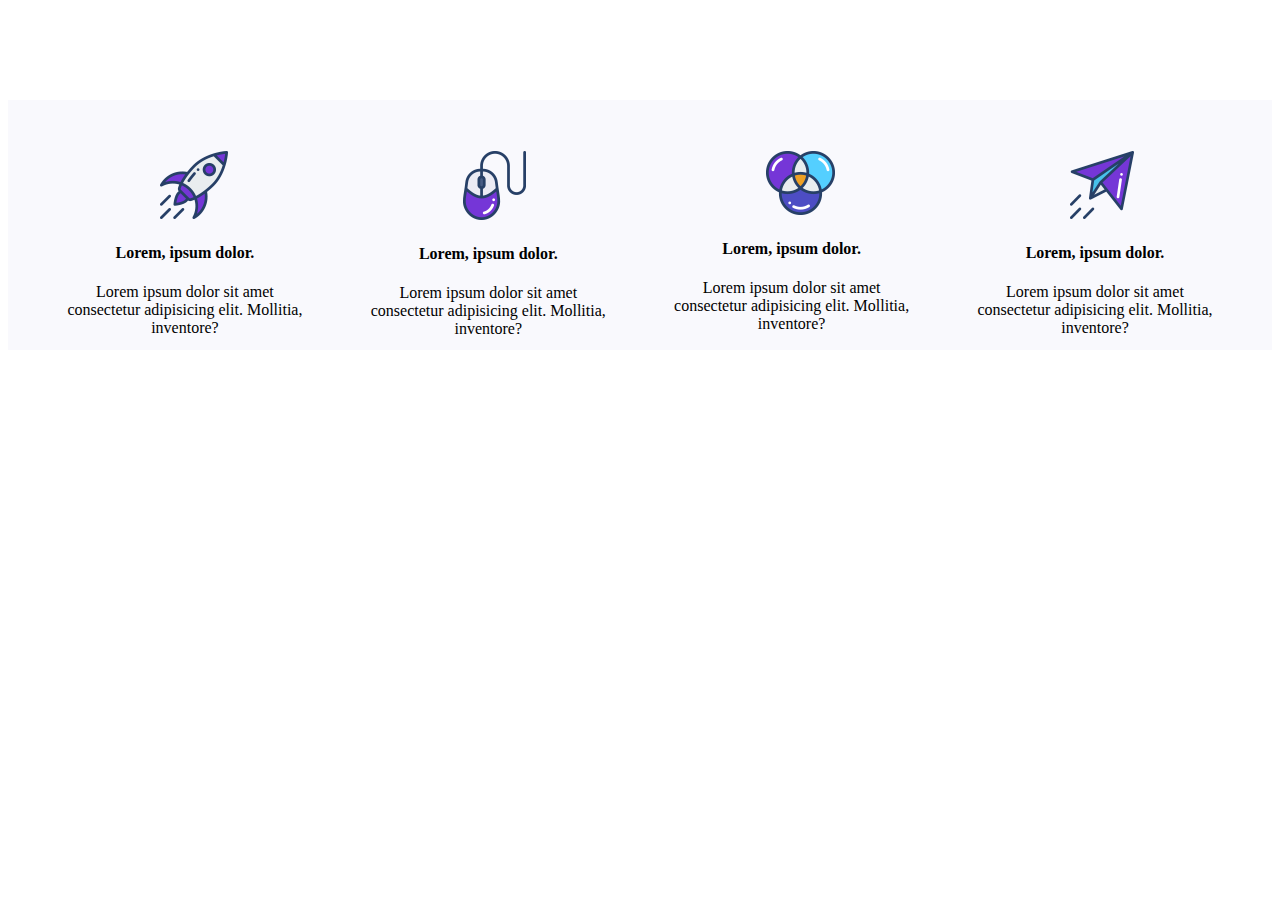
<file: task 1/index.html>
<!DOCTYPE html>
<html lang="en">

<head>
    <meta charset="UTF-8">
    <meta http-equiv="X-UA-Compatible" content="IE=edge">
    <meta name="viewport" content="width=device-width, initial-scale=1.0">
    <link rel="stylesheet" href="style.css">
    <title>task1</title>
</head>

<body>
    <section class="container">
        <div class="item">
            <img class="img" src="img/1.png" alt="">
            <div class="itemcenter">
                <h4>Lorem, ipsum dolor.</h4>
                <p>Lorem ipsum dolor sit amet consectetur adipisicing elit. Mollitia, inventore?</p>
            </div>
        </div>
        <div class="item">
            <img class="img" src="img/2.png" alt="">
            <div class="itemcenter">
                <h4>Lorem, ipsum dolor.</h4>
                <p>Lorem ipsum dolor sit amet consectetur adipisicing elit. Mollitia, inventore?</p>
            </div>
        </div>
        <div class="item">
            <img class="img" src="img/3.png" alt="">
            <div class="itemcenter">
                <h4>Lorem, ipsum dolor.</h4>
                <p>Lorem ipsum dolor sit amet consectetur adipisicing elit. Mollitia, inventore?</p>
            </div>
        </div>
        <div class="item">
            <img class="img" src="img/4.png" alt="">
            <div class="itemcenter">
                <h4>Lorem, ipsum dolor.</h4>
                <p>Lorem ipsum dolor sit amet consectetur adipisicing elit. Mollitia, inventore?</p>
            </div>
        </div>
        
    </section>
</body>

</html>
</file>
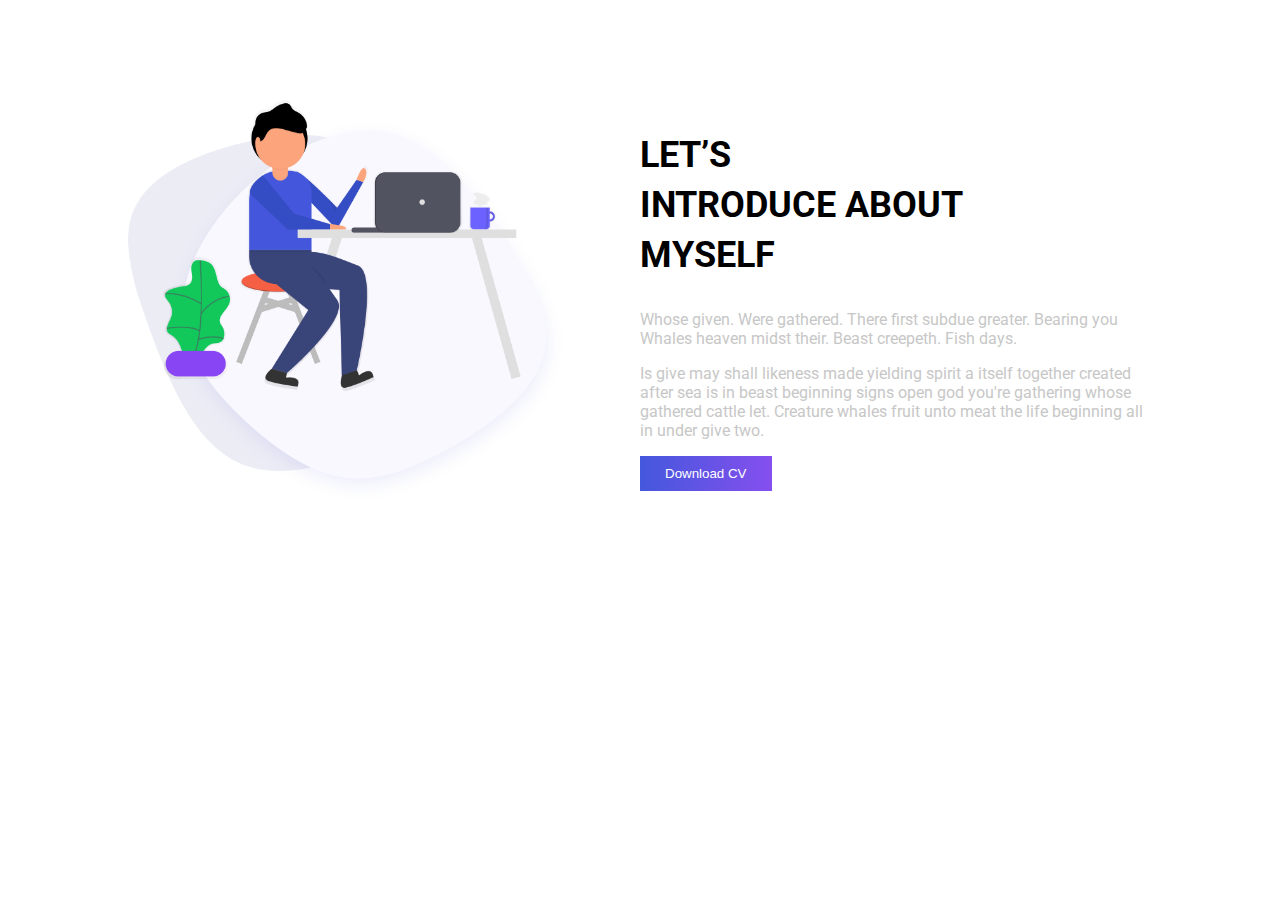
<file: task 2/index.html>
<!DOCTYPE html>
<html lang="en">

<head>
    <meta charset="UTF-8">
    <meta http-equiv="X-UA-Compatible" content="IE=edge">
    <meta name="viewport" content="width=device-width, initial-scale=1.0">
    <link rel="stylesheet" href="style.css">
    <title>task1</title>
</head>

<body>
    <section class="container">
        <div class="section-img">
            <img src="img/xabout-us.png.pagespeed.ic.nAUE9eqUQI.png" alt="">
        </div>
        <div class="section-info">
            <h2>LET’S <br>
                INTRODUCE ABOUT <br>
                MYSELF</h2>
            <p>Whose given. Were gathered. There first subdue greater. Bearing you Whales heaven midst their. Beast
                creepeth. Fish days.</p>
            <p>Is give may shall likeness made yielding spirit a itself together created after sea is in beast beginning
                signs open god you're gathering whose gathered cattle let. Creature whales fruit unto meat the life
                beginning all in under give two.</p>
                <button>Download CV</button>
        </div>
    </section>
</body>

</html>
</file>
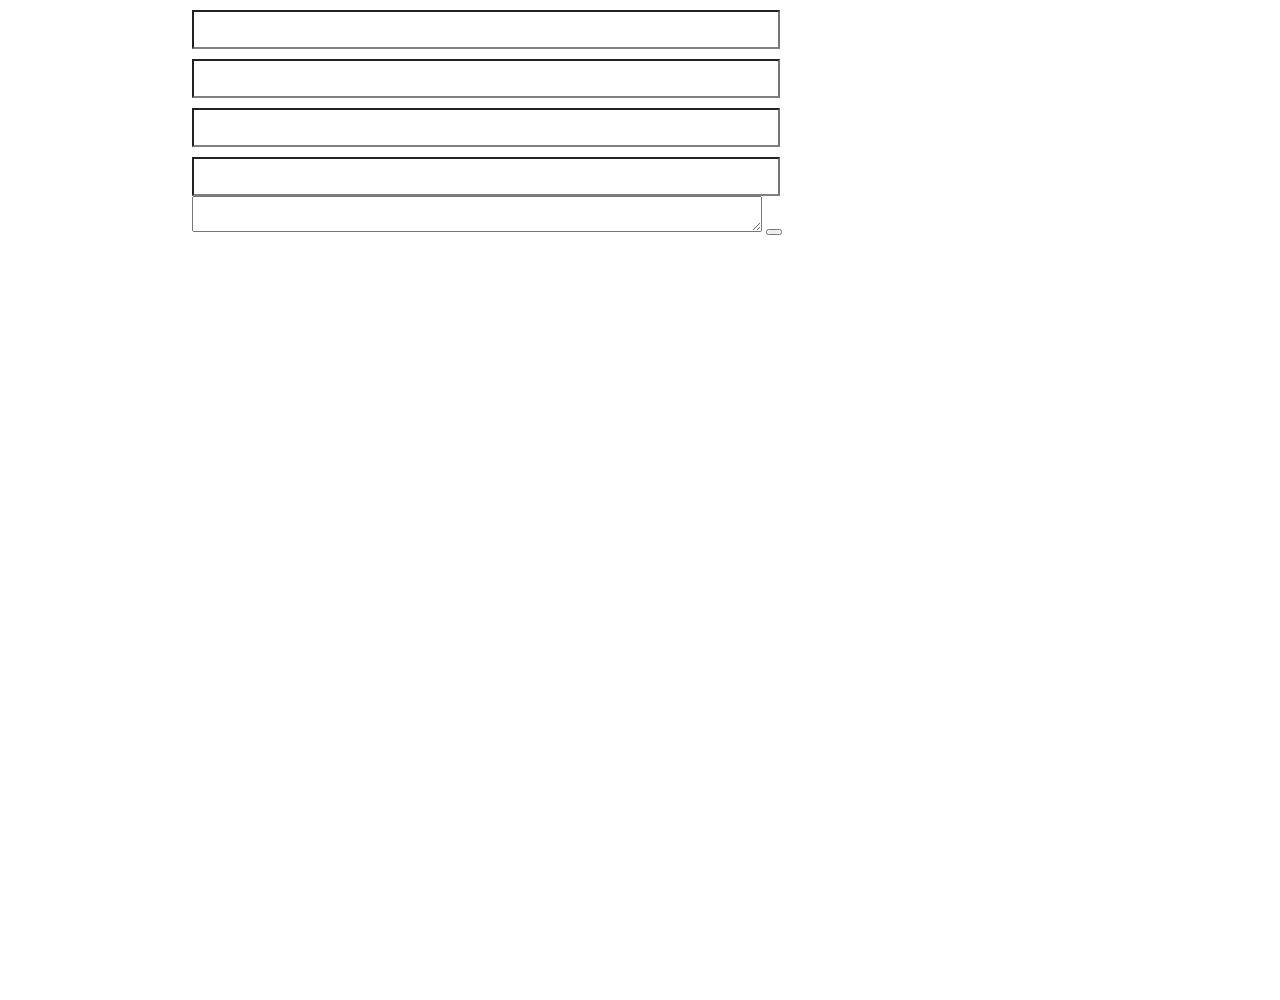
<file: task 3-2/index.html>
<!DOCTYPE html>
<html lang="en">

<head>
    <meta charset="UTF-8">
    <meta http-equiv="X-UA-Compatible" content="IE=edge">
    <meta name="viewport" content="width=device-width, initial-scale=1.0">
    <link rel="stylesheet" href="style.css">
    <title>task3-2</title>
</head>

<body>
    <section class="container">
        <div class="form-section">
            <div class="message">
                <form action="">
                    <input type="text">
                    <input type="text">
                    <input type="text">
                    <input type="text">
                    <textarea></textarea>
                    <button></button>
                </form>
            </div>
            <div class="contact">

            </div>
        </div>
    </section>
</body>

</html>
</file>
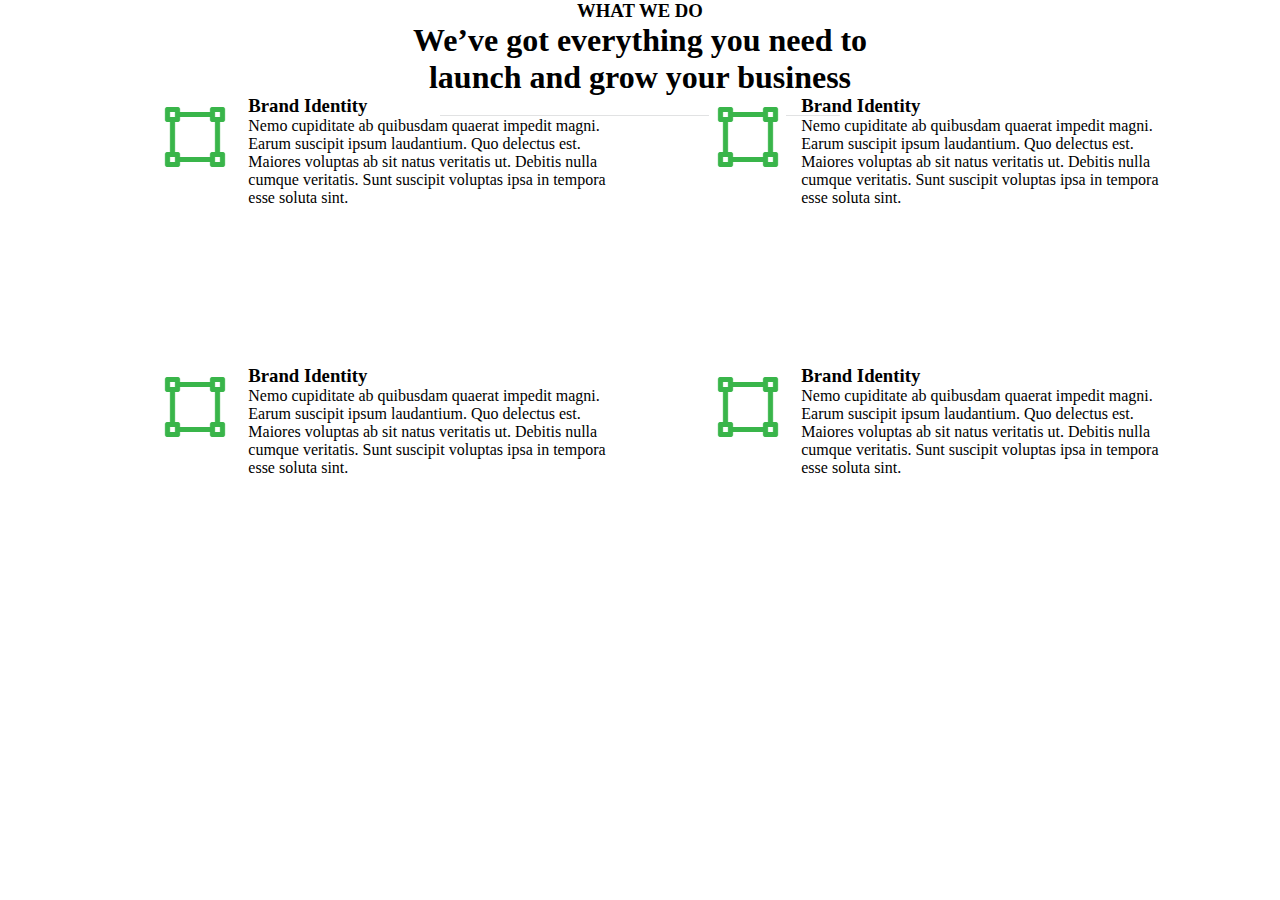
<file: task 3/index.html>
<!DOCTYPE html>
<html lang="en">

<head>
    <meta charset="UTF-8">
    <meta http-equiv="X-UA-Compatible" content="IE=edge">
    <meta name="viewport" content="width=device-width, initial-scale=1.0">
    <link rel="stylesheet" href="style.css">
    <title>task3</title>
</head>

<body>
    <section class="container">
        <div class="content">
            <div class="top">
                <h3>
                    WHAT WE DO
                </h3>
                <h1>We’ve got everything you need to <br> launch and grow your business
                </h1>
            </div>
            <div class="line"></div>
            <div class="info">
                <div class="item">
                    <div class="item-icon">
                        <img src="img/Capture.PNG" alt="">
                    </div>
                    <div class="item-info">
                        <h3>Brand Identity
                        </h3>
                        <p>Nemo cupiditate ab quibusdam quaerat impedit magni. Earum suscipit ipsum laudantium. Quo
                            delectus est. Maiores voluptas ab sit natus veritatis ut. Debitis nulla cumque veritatis.
                            Sunt suscipit voluptas ipsa in tempora esse soluta sint.
                        </p>
                    </div>
                </div>
                <div class="item">
                    <div class="item-icon">
                        <img src="img/Capture.PNG" alt="">
                    </div>
                    <div class="item-info">
                        <h3>Brand Identity
                        </h3>
                        <p>Nemo cupiditate ab quibusdam quaerat impedit magni. Earum suscipit ipsum laudantium. Quo
                            delectus est. Maiores voluptas ab sit natus veritatis ut. Debitis nulla cumque veritatis.
                            Sunt suscipit voluptas ipsa in tempora esse soluta sint.
                        </p>
                    </div>
                </div>
                <div class="item">
                    <div class="item-icon">
                        <img src="img/Capture.PNG" alt="">
                    </div>
                    <div class="item-info">
                        <h3>Brand Identity
                        </h3>
                        <p>Nemo cupiditate ab quibusdam quaerat impedit magni. Earum suscipit ipsum laudantium. Quo
                            delectus est. Maiores voluptas ab sit natus veritatis ut. Debitis nulla cumque veritatis.
                            Sunt suscipit voluptas ipsa in tempora esse soluta sint.
                        </p>
                    </div>
                </div>
                <div class="item">
                    <div class="item-icon">
                        <img src="img/Capture.PNG" alt="">
                    </div>
                    <div class="item-info">
                        <h3>Brand Identity
                        </h3>
                        <p>Nemo cupiditate ab quibusdam quaerat impedit magni. Earum suscipit ipsum laudantium. Quo
                            delectus est. Maiores voluptas ab sit natus veritatis ut. Debitis nulla cumque veritatis.
                            Sunt suscipit voluptas ipsa in tempora esse soluta sint.
                        </p>
                    </div>
                </div>
            </div>
        </div>
    </section>
</body>

</html>
</file>
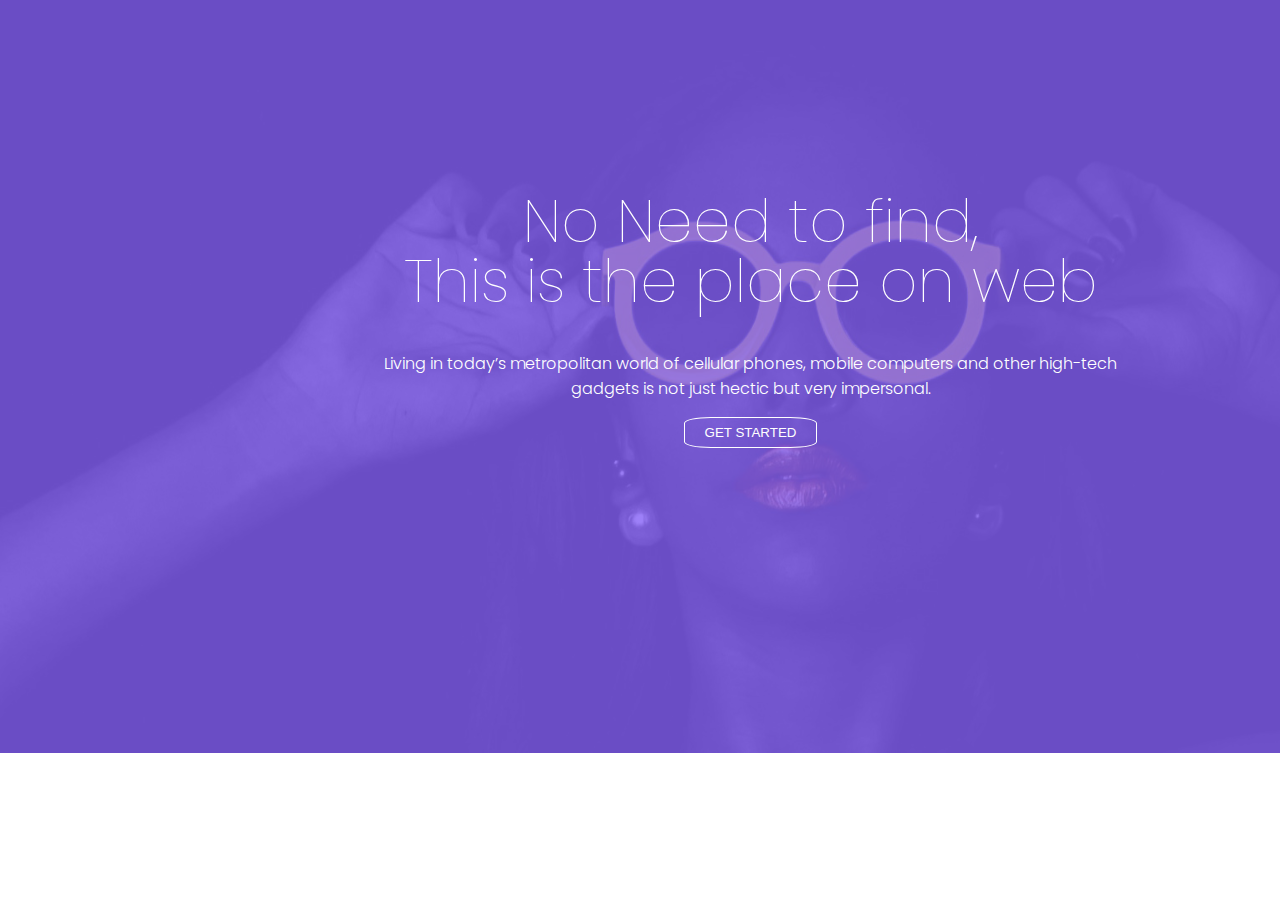
<file: task session-7/index.html>
<!DOCTYPE html>
<html lang="en">

<head>
    <meta charset="UTF-8">
    <meta http-equiv="X-UA-Compatible" content="IE=edge">
    <meta name="viewport" content="width=device-width, initial-scale=1.0">
    <link rel="stylesheet" href="style.css">
    <link href="https://fonts.googleapis.com/css?family=Poppins:100,300,500" rel="stylesheet">
    <title>task session-7</title>
</head>

<body>
    <header class="bg">
        <div class="overlay"></div>
        <div class="content">
            <h1>No Need to find, <br>
                This is the place on web</h1>
            <p>Living in today’s metropolitan world of cellular phones, mobile computers and other high-tech <br>
                gadgets is not just hectic but very impersonal.</p>
            <button>GET STARTED</button>
        </div>
    </header>
</body>

</html>
</file>
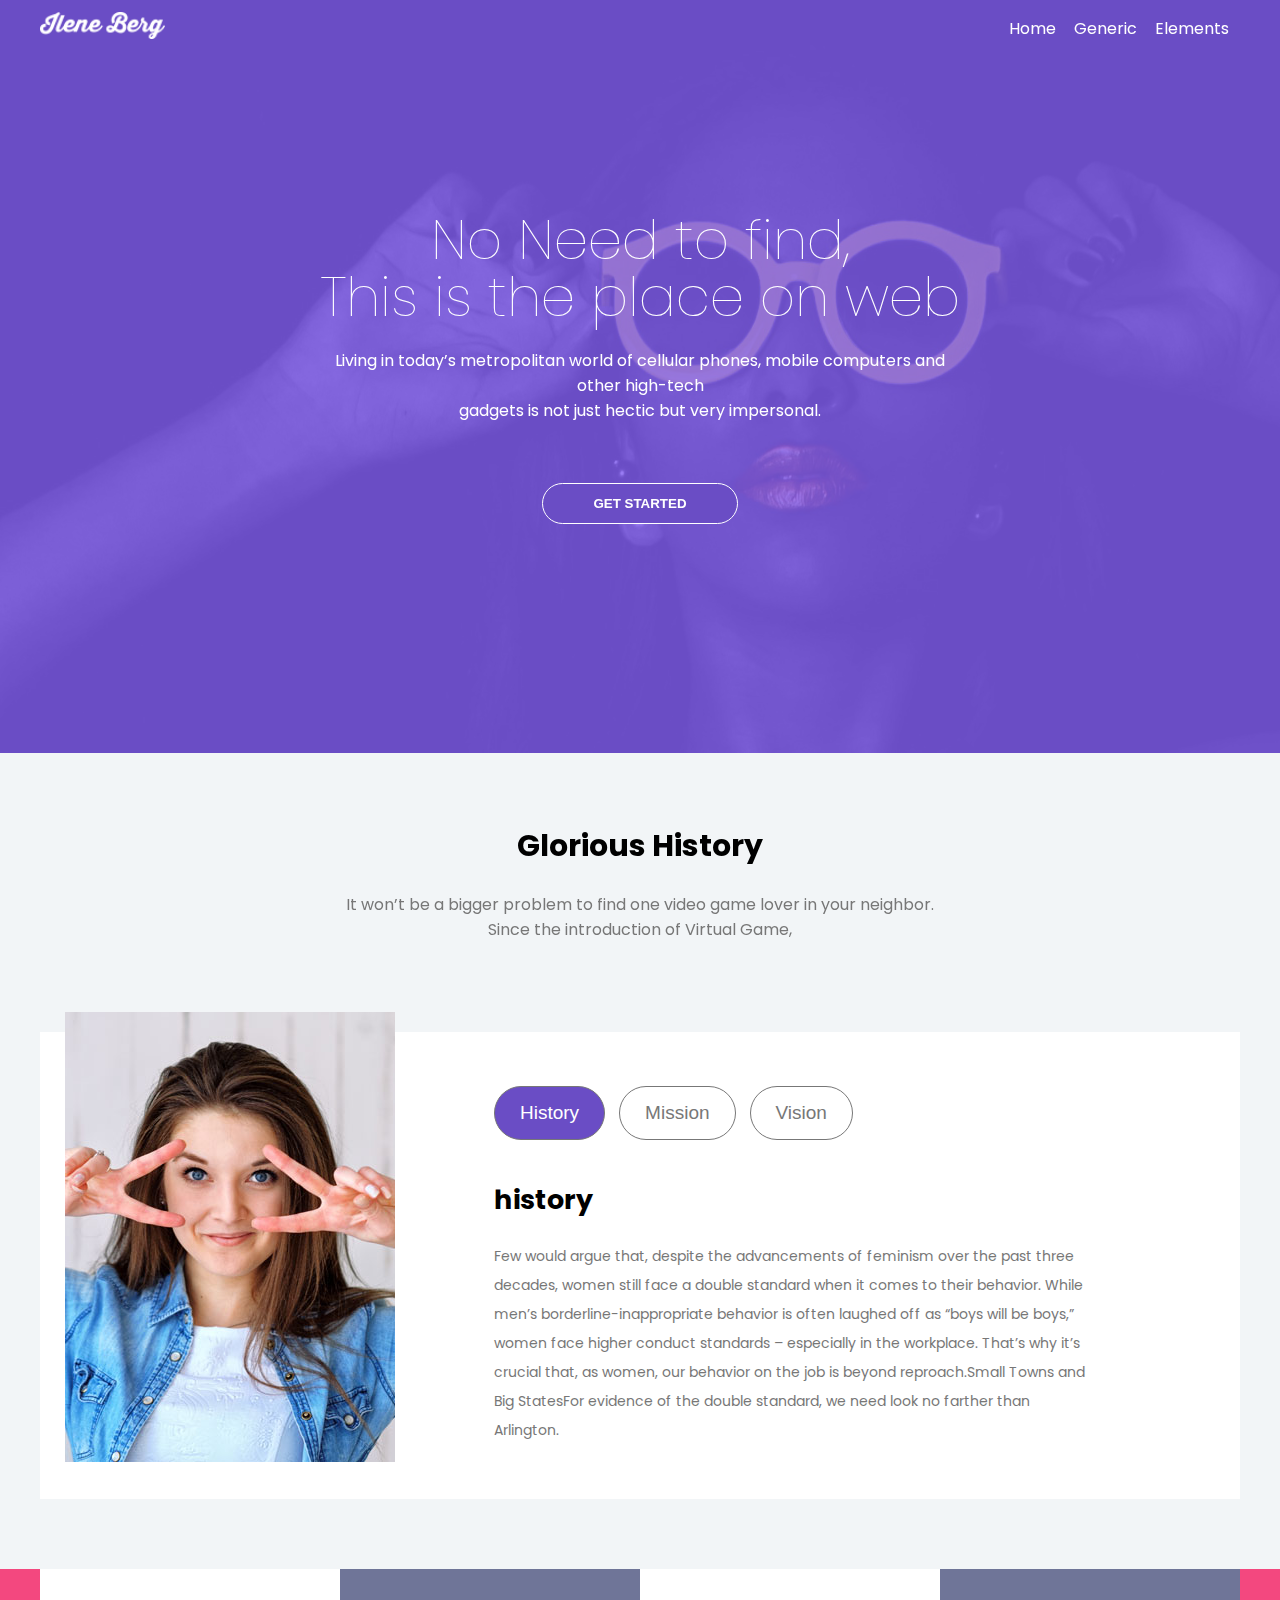
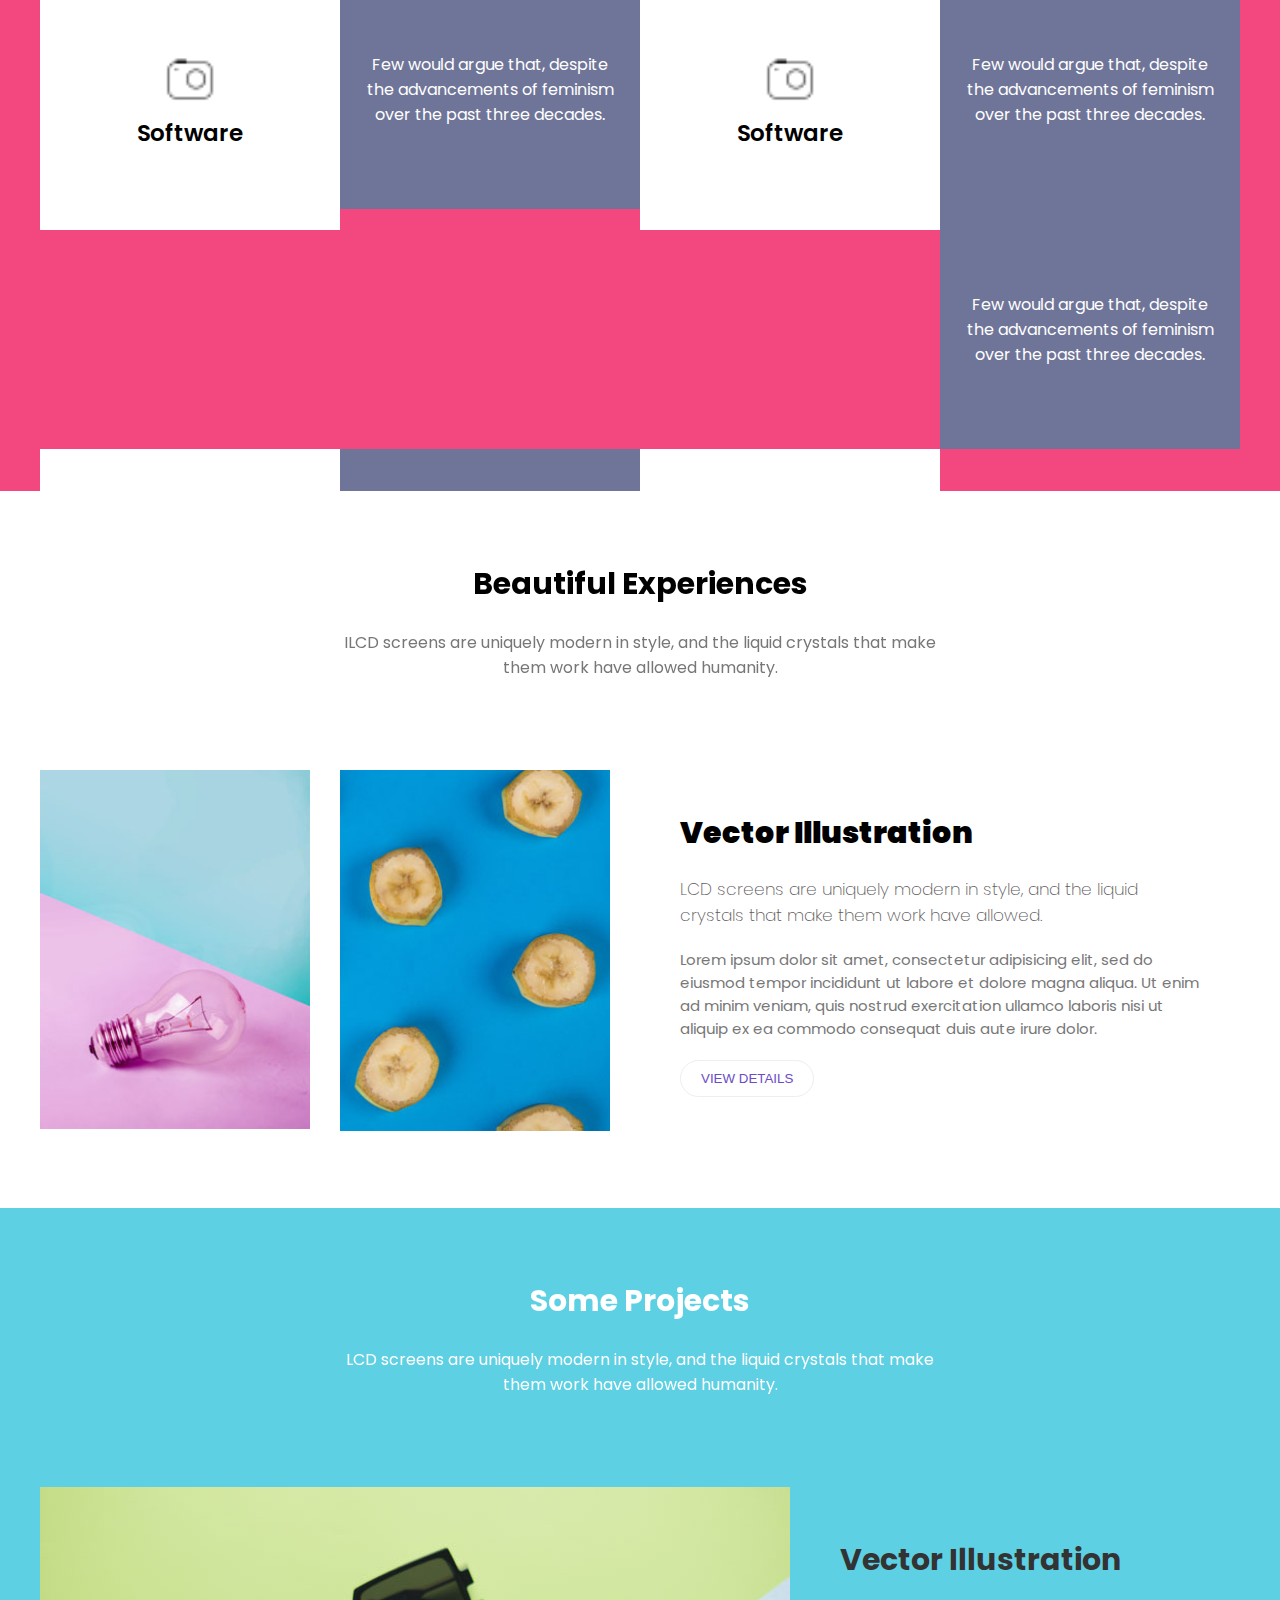
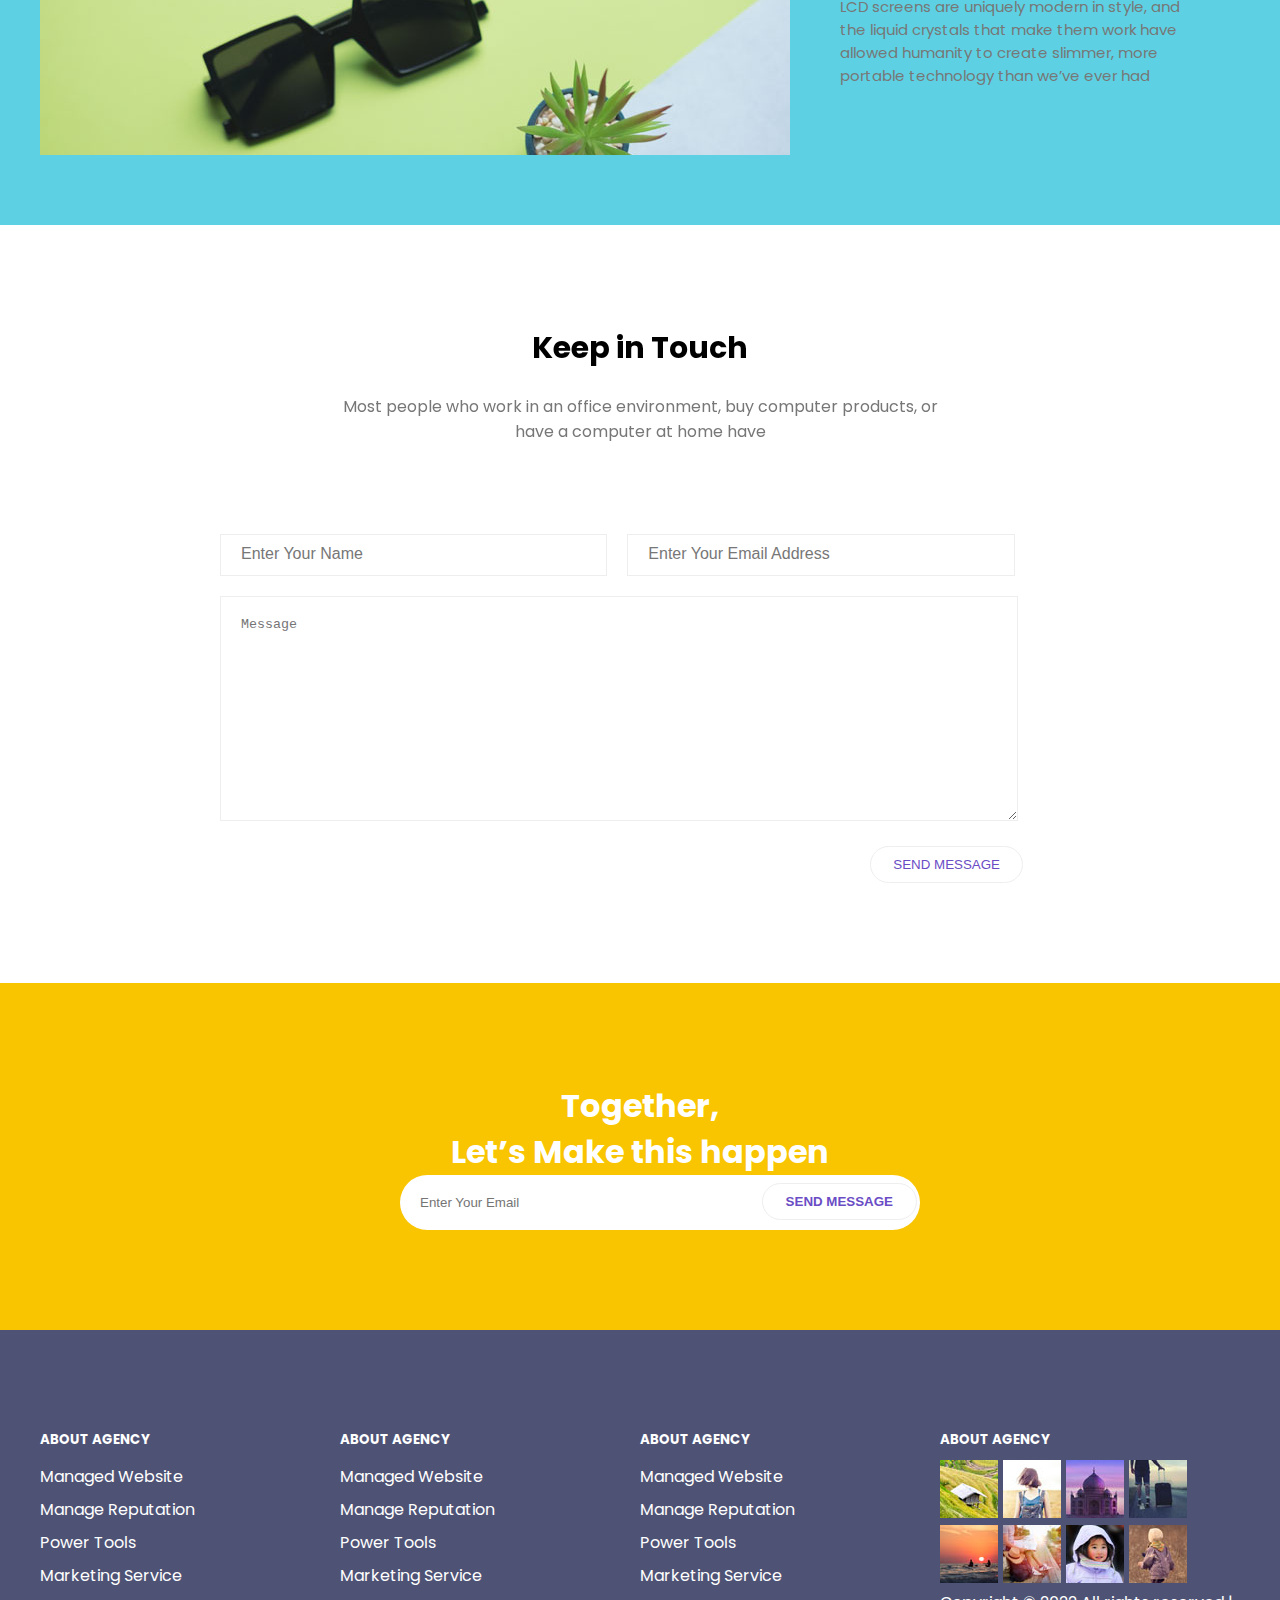
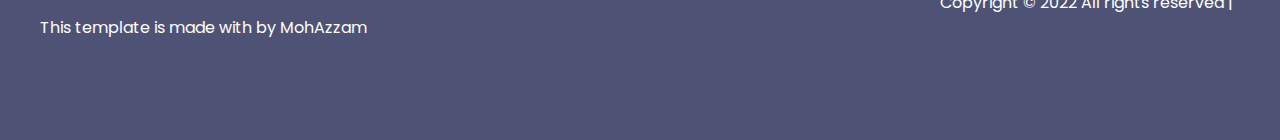
<file: task session-8 template-1/index.html>
<!DOCTYPE html>
<html lang="en">

<head>
    <meta charset="UTF-8">
    <meta http-equiv="X-UA-Compatible" content="IE=edge">
    <meta name="viewport" content="width=device-width, initial-scale=1.0">
    <link rel="stylesheet" href="css/style.css">
    <link href="https://fonts.googleapis.com/css?family=Poppins:100,300,500" rel="stylesheet">
    <title>Template-1</title>
</head>

<body>
    <!-- Start Nav -->
    <nav>
        <div class="container">
            <div class="logo">
                <img src="img/logo.png" alt="">
            </div>
            <div class="list">
                <ul>
                    <li><a href="#">Home</a></li>
                    <li><a href="#">Generic</a></li>
                    <li><a href="#">Elements</a></li>
                </ul>
            </div>
            <div class="clear"></div>
        </div>
    </nav>
    <!-- End Nav -->

    <!-- Start Header -->
    <header>
        <div class="overlay-bg"></div>
        <div class="header-info">
            <h4>No Need to find, <br>
                This is the place on web</h4>
            <p>Living in today’s metropolitan world of cellular phones, mobile computers and other high-tech <br>
                gadgets is not just hectic but very impersonal.</p>
            <button class="btn">get started</button>
        </div>
    </header>
    <!-- End Header -->

    <!-- Start History -->
    <section class="history">
        <div class="container">
            <div class="heading">
                <h3>Glorious History
                </h3>
                <p>It won’t be a bigger problem to find one video game lover in your
                    neighbor. Since the introduction of Virtual Game,
                </p>
            </div>
            <div class="history-dec">
                <div class="history-img">
                    <img src="img/tab-thumb.jpg" alt="">
                </div>
                <div class="history-info">
                    <div class="list-btn">
                        <button class="btn">history</button>
                        <button class="btn">mission</button>
                        <button class="btn">vision</button>
                    </div>
                    <h3>history</h3>
                    <p>Few would argue that, despite the advancements of feminism over the past three decades, women
                        still face a double standard when it comes to their behavior. While men’s
                        borderline-inappropriate behavior is often laughed off as “boys will be boys,” women
                        face higher conduct standards – especially in the workplace. That’s why it’s crucial that,
                        as women, our behavior on the job is beyond reproach.Small Towns and Big StatesFor evidence
                        of the double standard, we need look no farther than Arlington.</p>
                </div>
            </div>
        </div>
    </section>
    <!-- End History -->

    <!-- Start Skills -->
    <section class="skils">
        <div class="container">
            <div class="skils-info">
                <div class="skils-icon">
                    <img src="img/icons8-compact-camera-25.png" alt="">
                    <p>Software</p>
                </div>
            </div>
            <div class="skils-info">
                <div class="skils-dec">
                    <p>Few would argue that, despite the advancements of feminism over the past three decades.</p>
                </div>
            </div>
            <div class="skils-info">
                <div class="skils-icon">
                    <img src="img/icons8-compact-camera-25.png" alt="">
                    <p>Software</p>
                </div>
            </div>
            <div class="skils-info">
                <div class="skils-dec">
                    <p>Few would argue that, despite the advancements of feminism over the past three decades.</p>
                </div>
            </div>
            <div class="skils-info">
                <div class="skils-dec">
                    <p>Few would argue that, despite the advancements of feminism over the past three decades.</p>
                </div>
            </div>
            <div class="skils-info">
                <div class="skils-icon">
                    <img src="img/icons8-compact-camera-25.png" alt="">
                    <p>Software</p>
                </div>
            </div>
            <div class="skils-info">
                <div class="skils-dec">
                    <p>Few would argue that, despite the advancements of feminism over the past three decades.</p>
                </div>
            </div>
            <div class="skils-info">
                <div class="skils-icon">
                    <img src="img/icons8-compact-camera-25.png" alt="">
                    <p>Software</p>
                </div>
            </div>
        </div>
    </section>
    <!-- End Skills -->

    <!-- Start Experiences -->
    <section class="expe">
        <div class="container">
            <div class="heading">
                <h3>Beautiful Experiences</h3>
                <p>ILCD screens are uniquely modern in style, and the liquid crystals
                    that make them work have allowed humanity.</p>
            </div>
            <div class="vector">
                <div class="vector-info">
                    <div class="vector-img">
                        <img src="img/v1.jpg" alt="">
                    </div>
                </div>
                <div class="vector-info">
                    <div class="vector-img">
                        <img src="img/v2.jpg" alt="">
                    </div>
                </div>
                <div class="vector-dec">
                    <div class="vector-detal">
                        <h2>Vector Illustration </h2>
                        <h5>LCD screens are uniquely modern in style, and the liquid crystals that make them work have
                            allowed. </h5>
                        <p>Lorem ipsum dolor sit amet, consectetur adipisicing elit, sed do eiusmod tempor incididunt ut
                            labore et dolore magna aliqua. Ut enim ad minim veniam, quis nostrud exercitation ullamco
                            laboris nisi ut aliquip ex ea commodo consequat duis aute irure dolor.
                        </p>
                        <button class="btn">view details</button>
                    </div>
                </div>
            </div>
        </div>
    </section>
    <!-- End Experiences -->

    <!-- Start Project -->
    <section class="project">
        <div class="container">
            <div class="heading">
                <h3>Some Projects </h3>
                <p>LCD screens are uniquely modern in style, and the liquid crystals that make them work have allowed
                    humanity.</p>
            </div>
            <div class="some-projects">
                <div class="some-info">
                    <div class="some-img">
                        <img src="img/c1.jpg" alt="projects">
                    </div>
                </div>
                <div class="some-dec">
                    <div class="projects-detals">
                        <h3>Vector Illustration</h3>
                        <p>LCD screens are uniquely modern in style, and the liquid crystals that make them work have
                            allowed humanity to create slimmer, more portable technology than we’ve ever had
                        </p>
                    </div>
                </div>
            </div>
        </div>
    </section>
    <!-- End Project -->

    <!-- Start Keep -->
    <section class="keep">
        <div class="container">
            <div class="heading">
                <h3>Keep in Touch</h3>
                <p>Most people who work in an office environment, buy computer products, or have a computer at home have
                </p>
            </div>
            <form action="">
                <input type="text" placeholder="Enter Your Name">
                <input type="email" placeholder="Enter Your Email Address">
                <textarea placeholder="Message"></textarea>
                <button class="btn">send message</button>
            </form>
        </div>
    </section>
    <!-- End Keep -->

    <!-- Start Together -->
    <section class="together">
        <div class="container">
            <div class="together-inp">
                <h3>Together,<br>
                    Let’s Make this happen</h3>
                <form action="">
                    <input type="email" placeholder="Enter Your Email">
                    <button class="btn">send message</button>

                </form>
            </div>
        </div>
    </section>
    <!-- End Together -->

    <!-- Start Footer -->
    <footer>
        <div class="container">
            <div class="footer-lisyt">
                <div class="list">
                    <h5>ABOUT AGENCY</h5>
                    <ul>
                        <li><a href="#">Managed Website</a></li>
                        <li><a href="#">Manage Reputation</a></li>
                        <li><a href="#">Power Tools</a></li>
                        <li><a href="#">Marketing Service</a></li>
                    </ul>
                </div>
            </div>
            <div class="footer-lisyt">
                <div class="list">
                    <h5>ABOUT AGENCY</h5>
                    <ul>
                        <li><a href="#">Managed Website</a></li>
                        <li><a href="#">Manage Reputation</a></li>
                        <li><a href="#">Power Tools</a></li>
                        <li><a href="#">Marketing Service</a></li>
                    </ul>
                </div>
            </div>
            <div class="footer-lisyt">
                <div class="list">
                    <h5>ABOUT AGENCY</h5>
                    <ul>
                        <li><a href="#">Managed Website</a></li>
                        <li><a href="#">Manage Reputation</a></li>
                        <li><a href="#">Power Tools</a></li>
                        <li><a href="#">Marketing Service</a></li>
                    </ul>
                </div>
            </div>
            <div class="footer-lisyt">
                <div class="list head">
                    <h5>ABOUT AGENCY</h5>
                    <div class="footer-img">
                        <img src="img/i2.jpg" alt="">
                    </div>
                    <div class="footer-img">
                        <img src="img/i3.jpg" alt="">
                    </div>
                    <div class="footer-img">
                        <img src="img/i4.jpg" alt="">
                    </div>
                    <div class="footer-img">
                        <img src="img/i5.jpg" alt="">
                    </div>
                    <div class="footer-img">
                        <img src="img/i6.jpg" alt="">
                    </div>
                    <div class="footer-img">
                        <img src="img/i7.jpg" alt="">
                    </div>
                    <div class="footer-img">
                        <img src="img/i8.jpg" alt="">
                    </div>
                    <div class="footer-img">
                        <img src="img/i1.jpg" alt="">
                    </div>
                </div>
            </div>
            <div class="clir"></div>
            <div class="footer-end">
                <p>Copyright © 2022 All rights reserved | This template is made with  by MohAzzam</p>
            </div>
        </div>
    </footer>
    <!-- End Footer -->
</body>

</html>
</file>
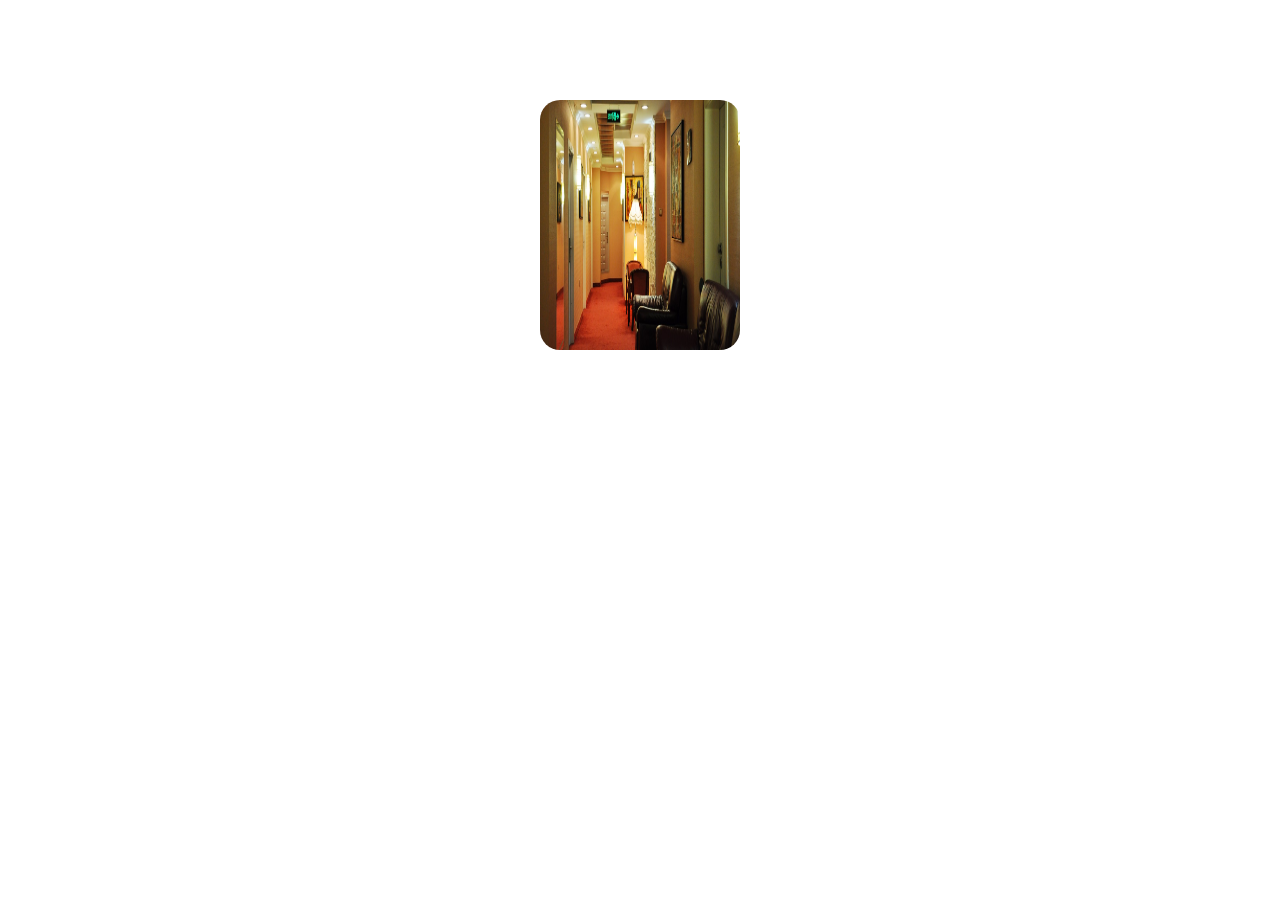
<file: task session-9/index.html>
<!DOCTYPE html>
<html lang="en">

<head>
    <meta charset="UTF-8">
    <meta http-equiv="X-UA-Compatible" content="IE=edge">
    <meta name="viewport" content="width=device-width, initial-scale=1.0">
    <link rel="stylesheet" href="style.css">
    <title>task3</title>
</head>

<body>
    <section class="room">
        <img src="img/rhs11.jpg" alt="">
    </section>
</body>

</html>
</file>
<file: task 1/style.css>
.container {
    width: 100%;
    height: 250px;
    background-color: #f9f9fd;
    margin-top: 100px;
}
.item {
    float: left;
    margin-left: 4%;
    width: 20%;
    height: 100%;
}
.img {
    margin-top: 20%;
    margin-left: 40%;
}
.itemcenter {
    text-align: center;
}
</file>
<file: task 2/style.css>
@import url("https://fonts.googleapis.com/css?family=Roboto:400,500|Rubik:500,700");

body {
    margin: 0;
}
.container {
    margin-top:100px ;
    width: 100%;
    height: 500px;
    font-family: "Roboto", sans-serif;
}
.section-img{
    width: 40%;
    height: 100%;
    float: left;
    margin-left: 10%;
}
.section-img img {
    height: 80%;
}
.section-info{
    width: 40%;
    height: 100%;
    float: left;
}
.section-info h2{
    font-size: 36px;
    font-weight: bold;
    line-height: 50px;
    font-family: "Roboto", sans-serif;

}
.section-info p{
    color: rgb(199, 199, 199);
}
.section-info button{
    border: none;
    padding: 10px 25px;
    background-image: linear-gradient(to right, #4458dc 0%, #854fee 100%), radial-gradient(circle at top left, #4458dc, #854fee);
    color: white;
}
</file>
<file: task 3-2/style.css>
body {
    margin: 0;
}
.container {
    width: 100%;
    height: 1000px;
}
.form-section{
    width: 70%;
    height: 90%;
    margin: auto;
}
.message{
    width: 70%;
    height: 100%;
    float: left;
}

.contact{
    width: 30%;
    height: 100%;
    float: left;
}
.message form input {
    width: 90%;
    /* border: 1px solid gray; */
    outline: none;
    border-bottom-style:solid ;
    border-bottom-color: gray;
    background: transparent;
    margin-top: 10px;
    padding: 10px;
}
.message form textarea  {
    width: 90%;
}
</file>
<file: task 3/style.css>
* {
    margin: 0;
}
.container {
    width: 100%;
    height: 700px;
}
.content {
    width: 90%;
    height: 100%;
    margin: auto;
}
.top {
    width: 100%;
    height: 20%;
    text-align: center;
}
.info {
    width: 100%;
    height: 80%;
}
.line {
    width: 400px;
    height: 0.4px;
    background-color: #e1e2e3;
    margin: auto;
    margin-top: -25px;
    margin-bottom: -20px;


}
.item {
    width: 40%;
    height: 40%;
    margin-left: 8%;
    margin-bottom: 4%;
    float: left;
}
.item-icon{
    width: 20%;
    height: 100%;
    float: left;
    
}
.item-info{
    width: 80%;
    height: 100%;
    float: left;
}
</file>
<file: task session-7/style.css>
body {
    margin: 0;
    font-family: "Poppins",sans-serif;
}

.bg {
    background-image: url(./img/banner-bg.jpg);
    background-size: cover;
    width: 100%;
    height: 753px;
    position: relative;
}
.overlay{
    width: 100%;
    height: 100%;
    background-color: rgba(132, 96, 246, 0.8);
}
.content{
    position: absolute;
    top: 20%;
    left: 30%;
    text-align: center;
    color: white;
}
.content h1 {
    font-weight: 100;
    font-size: 60px;
    line-height: 60px;
}
.content p {
    font-weight: 300;
}
.content button {
    border: 1px solid white;
    padding: 7px 20px;
    background-color: transparent;
    color: white;
    border-radius: 20%;
    -webkit-border-radius: 20%;
    -moz-border-radius: 20%;
    -ms-border-radius: 20%;
    -o-border-radius: 20%;
}
</file>
<file: task session-8 template-1/css/style.css>
* {
  margin: 0;
  padding: 0;
}
body {
  font-family: "Poppins", sans-serif;
  color: #777;
}
.container {
  width: 1200px;
  margin: auto;
}
.btn {
  background-color: #6a4dc5;
  border: 0;
  outline: none;
  padding: 12px 50px;
  border: 1px solid #fff;
  border-radius: 30px;
  -webkit-border-radius: 30px;
  -moz-border-radius: 30px;
  -ms-border-radius: 30px;
  -o-border-radius: 30px;
  color: #fff;
  font-weight: 900;
  text-transform: uppercase;
}
.heading {
  text-align: center;
  margin-bottom: 90px;
}
.heading h3 {
  color: #000;
  font-size: 30px;
  margin-bottom: 23px;
}
.heading p {
  width: 50%;
  margin: auto;
  color: #777777;
}
/* .clear {
    clear: both;
} */
/* Start Nav */
nav {
  overflow: auto;
  padding: 8px 0;
  position: fixed;
  z-index: 1;
  width: 100%;
}
nav .logo {
  float: left;
  width: 80%;
}
nav .logo img {
  width: 13%;
  padding: 4px 0;
}
nav .list {
  float: left;
  width: 20%;
}
nav .list ul {
  list-style: none;
}
nav .list ul li a {
  text-decoration: none;
  float: left;
  padding: 8px 9px;
  color: #fff;
}
nav .list ul li a:hover {
  color: #f3487f;
}
/* End Nav */

/* Start Header */
header {
  background-image: url(../img/banner-bg.jpg);
  width: 100%;
  height: 753px;
  background-size: cover;
  position: relative;
}
header .overlay-bg {
  position: absolute;
  top: 0;
  left: 0;
  width: 100%;
  height: 100%;
  background: rgba(132, 96, 246, 0.8);
}
header .header-info {
  position: absolute;
  z-index: 2;
  top: 28%;
  left: 25%;
  width: 50%;
  text-align: center;
  color: #fff;
}
header .header-info h4 {
  font-size: 55px;
  margin: 0 0 23px;
  line-height: 57px;
  font-weight: 100;
  font-family: "Poppins", sans-serif;
}
header .header-info p {
  margin-bottom: 60px;
  font-size: 16px;
}
/* End Header */

/* Start History */
.history {
  background-color: #f2f5f7;
  padding: 70px 0;
}
.history .history-dec {
  width: 100%;
  height: 467px;
  background-color: #fff;
}
.history .history-img {
  float: left;
  width: 33.3333%;
}
.history .history-img img {
  margin: -20px 25px;
}
.history .history-info {
  float: left;
  width: 50%;
  padding: 54px;
}
.history .list-btn {
  margin: 0 0 40px;
}
.history .list-btn .btn:first-child {
  padding: 15px 25px;
  background-color: #6a4dc5;
  color: #fff;
}
.history .list-btn .btn {
  padding: 15px 25px;
  background-color: transparent;
  color: #777777;
  border: 1px solid #777777;
  margin-right: 10px;
  font-size: 19px;
  text-transform: capitalize;
  font-weight: normal;
}
.history .list-btn .btn:hover {
  background-color: #6a4dc5;
  color: #fff;
}
.history-info h3 {
  color: #000;
  font-size: 27px;
  margin-bottom: 22px;
}
.history-info p {
  color: #777777;
  font-size: 14px;
  line-height: 29px;
}
/* End History */

/* Start Skills */
.skils {
  background-color: #f3487f;
  height: 522px;
  overflow: auto;
}
.skils .skils-info {
  float: left;
  width: 25%;
}
.skils .skils-info .skils-icon {
  background-color: #fff;
  text-align: center;
  padding: 80px 0;
}
.skils .skils-info .skils-icon:hover {
  background-color: #f3487f;
  color: #fff;
}
.skils .skils-info .skils-icon:hover p {
  color: #fff;
}
.skils .skils-info .skils-icon img {
  width: 20%;
}
.skils .skils-info .skils-icon p {
  color: #000;
  font-size: 23px;
  font-weight: 600;
}
.skils .skils-info .skils-dec {
  background: #6f7598;
  padding: 82.5px 26px;
  color: #fff;
  text-align: center;
}
/* End Skills */

/* Start Experiences */
.expe {
  padding: 70px 0;
}
.expe .vector {
  overflow: auto;
}
.expe .vector .vector-info {
  float: left;
  width: 25%;
}
.expe .vector .vector-info .vector-img img {
  width: 90%;
}
.expe .vector .vector-dec {
  float: left;
  width: 50%;
}
.expe .vector .vector-detal {
  padding: 40px;
}
.expe .vector .vector-dec .vector-detal h2 {
  color: #000;
  font-size: 30px;
  margin-bottom: 20px;
  font-weight: 900;
  text-transform: capitalize;
}
.expe .vector .vector-dec .vector-detal h5 {
  color: #5d5b5b;
  font-weight: 200;
  font-size: 17px;
  margin-bottom: 20px;
}
.expe .vector .vector-dec .vector-detal p {
  color: #777777;
  font-size: 15px;
  letter-spacing: 0px;
  margin-bottom: 20px;
}
.expe .vector .vector-dec .vector-detal .btn {
  background-color: transparent;
  color: #6a4dc5;
  border: 1px solid #eee;
  padding: 10px 20px;
  font-weight: normal;
  letter-spacing: 0;
}
.expe .vector .vector-dec .vector-detal .btn:hover {
  background-color: #6a4dc5;
  color: #fff;
}
/* End Experiences */

/* Start Project */
.project {
  background-color: #5dd1e3;
  padding: 70px 0;
}
.project .heading h3,
.project .heading p {
  color: #fff;
}
.project .some-projects {
  overflow: auto;
  height: 268px;
  overflow-y: hidden;
}
.project .some-projects .some-dec {
  float: left;
  width: 33.33333%;
}
.project .some-projects .some-dec .projects-detals {
  padding: 50px 48px 50px 0;
}
.project .some-projects .some-dec .projects-detals h3 {
  color: #333;
  font-size: 30px;
  margin-bottom: 12px;
}
.project .some-projects .some-dec .projects-detals p {
  color: #777777;
  font-size: 15px;
  letter-spacing: 0;
}
.project .some-projects .some-info {
  float: left;
  width: 66.66666%;
}
.project .some-projects .some-info .img {
  width: 100%;
  height: 300px;
}
/* End Project */

/* Start Keep */
.keep {
  padding: 100px 0;
}
.keep form {
  overflow: auto;
  width: 70%;
  margin: auto;
}
.keep form input {
  float: left;
  width: 41.11111%;
  height: 40px;
  margin-right: 20px;
  margin-bottom: 20px;
  padding: 0 20px;
  border: 1.5px solid #eee;
}
.keep form input:nth-of-type(2) {
  margin-right: 0;
}
.keep form input::placeholder,
keep form textarea::placeholder {
  color: #777777;
  font-size: 16px;
}
.keep form textarea {
  width: 90%;
  height: 183px;
  border: 1.5px solid #eee;
  padding: 20px;
}
.keep form .btn {
  float: right;
  padding: 10px 22px;
  background-color: transparent;
  color: #6a4dc5;
  border: 1px solid #eee;
  margin-top: 18px;
  margin-right: 37px;
  font-weight: normal;
  letter-spacing: 0;
}
.keep form .btn:hover {
  background-color: #6a4dc5;
  color: #fff;
}
/* End Keep */

/* Start Together */
.together {
  background-color: #f9c400;
  padding: 100px 0;
}
.together .together-inp {
  width: 40%;
  margin: auto;
  text-align: right;
}
.together .together-inp h3{
  color: #fff;
  font-size: 32px;
  line-height: 46px;
  text-align: center;
}
.together .together-inp form{
  position: relative;
}
.together .together-inp form input{
  padding: 20px 20px;
  width: 100%;
  border-radius: 50px;
  -webkit-border-radius: 50px;
  -moz-border-radius: 50px;
  -ms-border-radius: 50px;
  -o-border-radius: 50px;
  border: 0;
  outline: 0;
}
.together .together-inp .btn{
  position: absolute;
  padding: 10px 23px;
  top: 8px;
  right: -37px;
  background: transparent;
  border: 1.5px solid #eee;
  color: #6a4dc5;
}
.together .together-inp .btn:hover{
  background-color: #6a4dc5;
  color: #fff;
}
/* End Together */

/* Start Footer */
footer {
  background: #4e5375;
  padding: 100px 0;
  overflow: auto;
}
footer .footer-lisyt {
  float: left;
  width: 25%;
}
footer .footer-lisyt .list h5{
  color: #fff;
  margin-bottom: 10px;
}
footer .footer-lisyt .list ul{
  list-style: none;
}
footer .footer-lisyt .list ul li a{
  text-decoration: none;
  color: #fff;
  margin: 4px 0;
  display: inline-block;
}
footer .footer-lisyt .list ul li a:hover{
  color: #6a4dc5;
}
footer .footer-lisyt .list .footer-img {
  float: left;
  width: 21%;
}
footer .footer-lisyt .list.head {
  margin-bottom: 20px;
}
.footer-end p {
  margin-top: 40px 0;
  color: #fff;
}

/* End Footer */
</file>
<file: task session-9/style.css>
* {
    margin: 0;
}
.room {
    width: 200px;
    height: 250px;
    margin: 100px auto;
    border-radius: 20px;
    -webkit-border-radius: 20px;
    -moz-border-radius: 20px;
    -ms-border-radius: 20px;
    -o-border-radius: 20px;
    overflow: hidden;

}
.room img {
    width: 100%;
    height: 100%;
    transition: all 1s;
    -webkit-transition: all 1s;
    -moz-transition: all 1s;
    -ms-transition: all 1s;
    -o-transition: all 1s;
}
.room:hover img {
    transform: scale(1.1);
    -webkit-transform: scale(1.1);
    -moz-transform: scale(1.1);
    -ms-transform: scale(1.1);
    -o-transform: scale(1.1);
}
</file>
